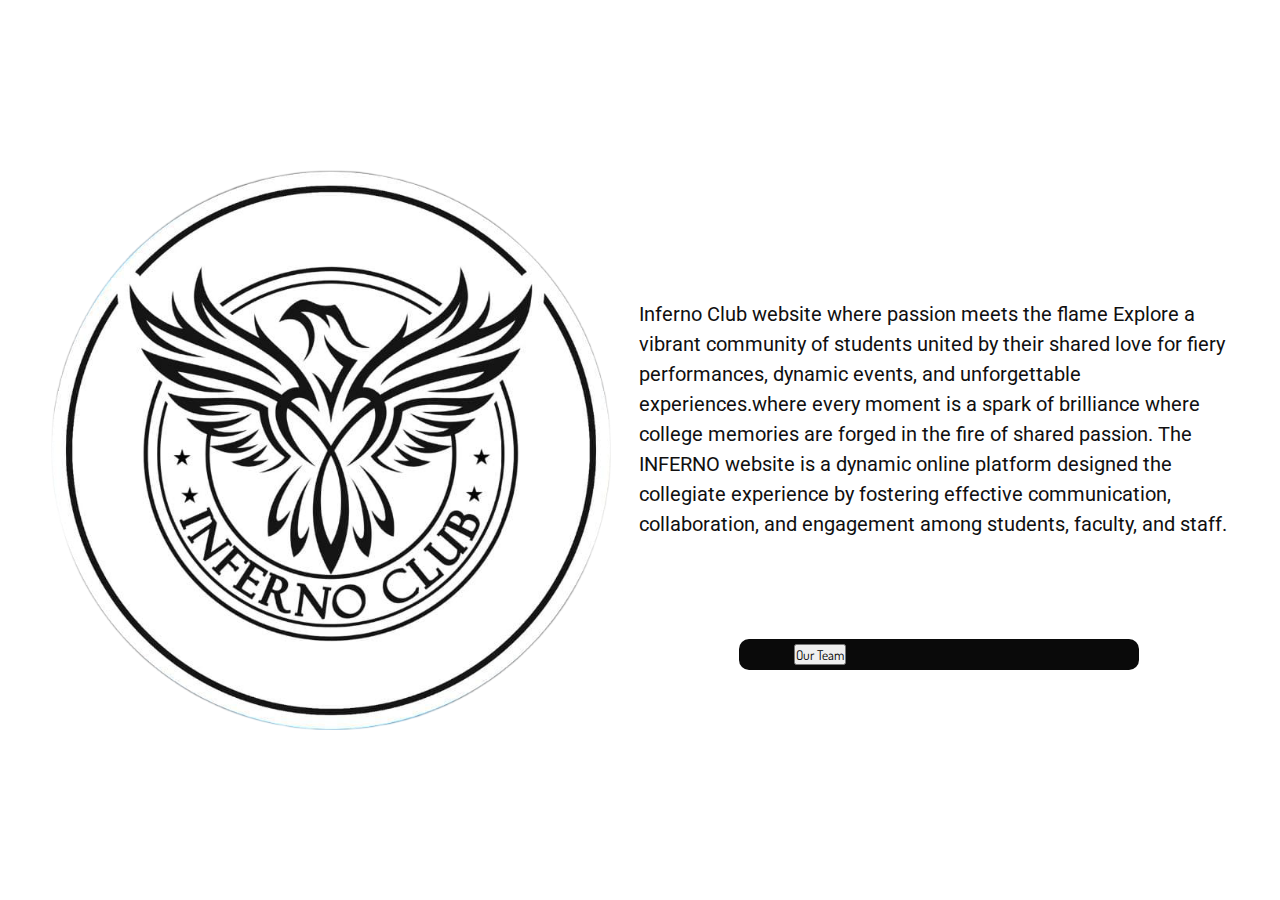
<file: about.html>
<!DOCTYPE html>
<html lang="en">
<head>
    <meta charset="UTF-8">
    <meta name="viewport" content="width=device-width, initial-scale=1.0">
    <title>About Us</title>
    <link rel="stylesheet" href="about.css">
    <link rel="preconnect" href="https://fonts.googleapis.com">
    <link rel="preconnect" href="https://fonts.gstatic.com" crossorigin>
    <link href="https://fonts.googleapis.com/css2?family=Dosis:wght@200..800&family=Roboto:ital,wght@0,100;0,300;0,400;0,500;0,700;0,900;1,100;1,300;1,400;1,500;1,700;1,900&display=swap" rel="stylesheet">
</head>
<body>

    <section class="about">
        <div class="main">
            <img src="image/Picsart_24-02-28_11-54-24-050.png" alt="">
            <div class="all-text">
                <h4>About Inferno:</h4>
                <h1>Ready to join a vibrant student community</h1>
                <p>Inferno Club website where passion meets the flame Explore a vibrant community of students united by their shared love for fiery performances, dynamic events, and unforgettable experiences.where every moment is a spark of brilliance where college memories are forged in the fire of shared passion.
                   The INFERNO website is a dynamic online platform designed the collegiate experience by fostering effective communication, collaboration, and engagement among students, faculty, and staff. 
                </p>
                <div class="btn"> 
                   <a href="create.html"><button type="button" href="create.html" > Our Team </button></a> 
                    
                </div>
                






            </div>
        </div> 

    </section>
 


    
</body>
</html>
</file>
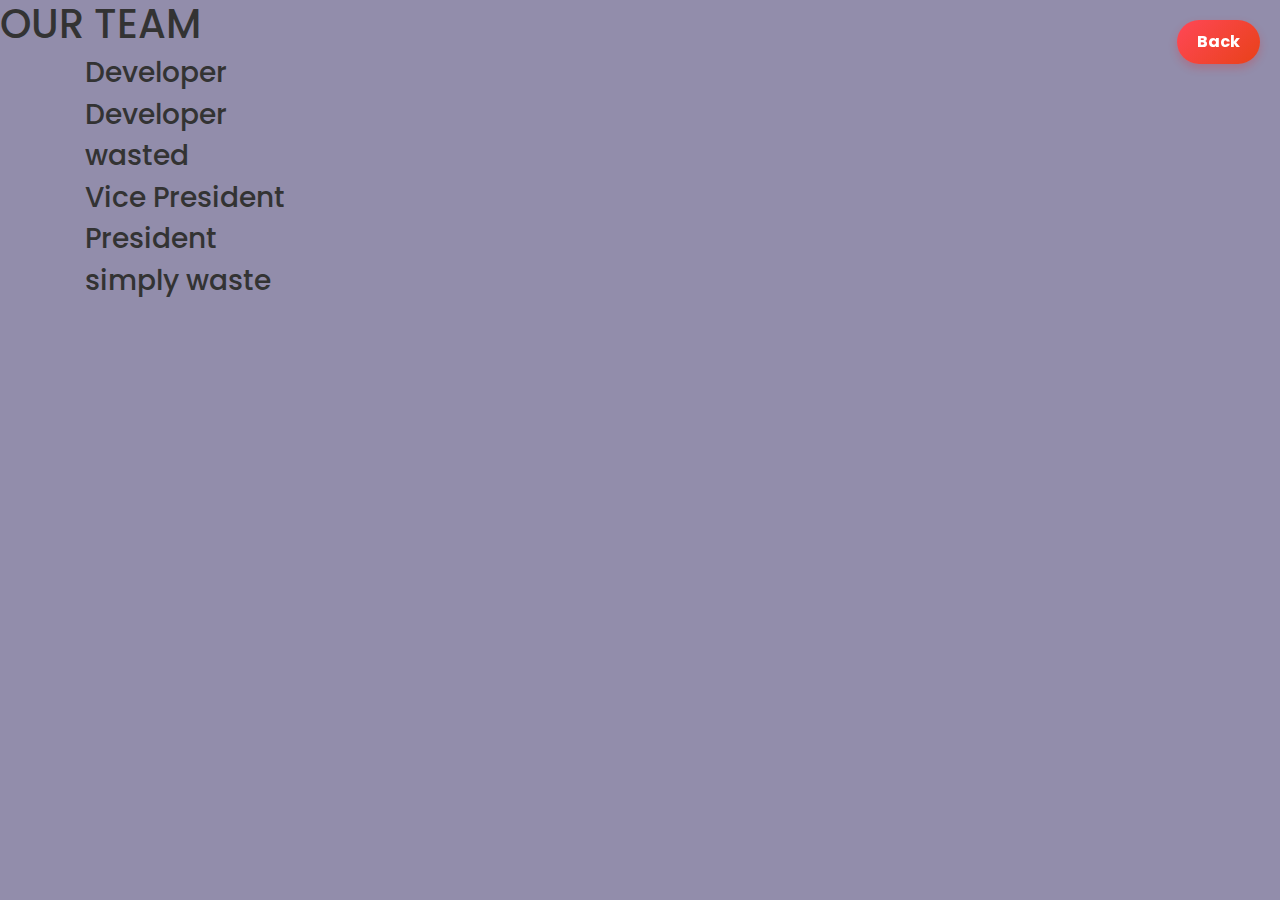
<file: create.html>
<!DOCTYPE html>
<html lang="en">
  <head>
    <meta charset="UTF-8" />
    <meta name="viewport" content="width=device-width, initial-scale=1.0" />
    <title>Gallery</title>
    <link href="https://maxcdn.bootstrapcdn.com/bootstrap/4.5.2/css/bootstrap.min.css" rel="stylesheet">
    <link rel="stylesheet" href="https://cdnjs.cloudflare.com/ajax/libs/font-awesome/6.4.0/css/all.min.css">
    <link rel="stylesheet" href="create.css"/>
    <link rel="stylesheet" href="https://unpkg.com/aos@next/dist/aos.css" />
    <link href="https://fonts.googleapis.com/css2?family=Poppins:wght@300;400;500;600;700&display=swap" rel="stylesheet">
  </head>
  <body>
    <h1>OUR TEAM</h1>
    <div class="container">
      <div class="gallery">
        <div class="img-box"><h3>Developer</h3></div>
        <div class="img-box"><h3>Developer</h3></div>
        <div class="img-box"><h3>wasted</h3></div>
        <div class="img-box"><h3>Vice President</h3></div>
        <div class="img-box"><h3>President</h3></div>
        <div class="img-box"><h3>simply waste</h3></div>
      </div>
    </div>
 <!-- Back Button -->
 <a href="index.html" class="back-btn">Back</a>

  </body>
</html>
</file>
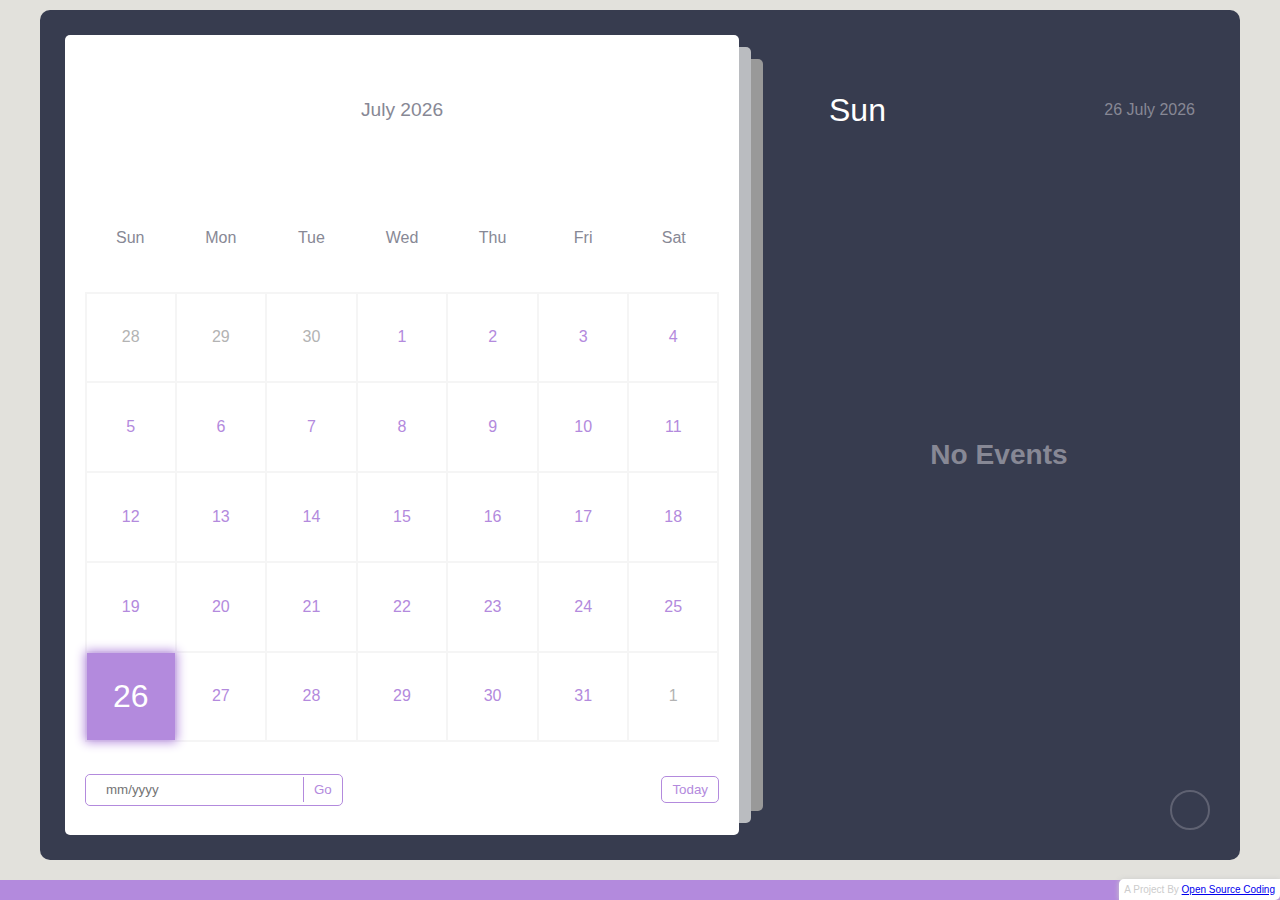
<file: Events calender.html>
<!DOCTYPE html>
<html lang="en">
  <head>
    <meta charset="UTF-8" />
    <meta http-equiv="X-UA-Compatible" content="IE=edge" />
    <meta name="viewport" content="width=device-width, initial-scale=1.0" />
    <meta
      name="description"
      content="Stay organized with our user-friendly Calendar featuring events, reminders, and a customizable interface. Built with HTML, CSS, and JavaScript. Start scheduling today!"
    />
    <meta
      name="keywords"
      content="calendar, events, reminders, javascript, html, css, open source coding"
    />
    <link
      rel="stylesheet"
      href="https://cdnjs.cloudflare.com/ajax/libs/font-awesome/6.2.0/css/all.min.css"
      integrity="sha512-xh6O/CkQoPOWDdYTDqeRdPCVd1SpvCA9XXcUnZS2FmJNp1coAFzvtCN9BmamE+4aHK8yyUHUSCcJHgXloTyT2A=="
      crossorigin="anonymous"
      referrerpolicy="no-referrer"
    />
    <link rel="stylesheet" href="Events calender.css" />
    <title>Calendar with Events</title>
  </head>
  <body>
    <div class="container">
      <div class="left">
        <div class="calendar">
          <div class="month">
            <i class="fas fa-angle-left prev"></i>
            <div class="date">december 2015</div>
            <i class="fas fa-angle-right next"></i>
          </div>
          <div class="weekdays">
            <div>Sun</div>
            <div>Mon</div>
            <div>Tue</div>
            <div>Wed</div>
            <div>Thu</div>
            <div>Fri</div>
            <div>Sat</div>
          </div>
          <div class="days"></div>
          <div class="goto-today">
            <div class="goto">
              <input type="text" placeholder="mm/yyyy" class="date-input" />
              <button class="goto-btn">Go</button>
            </div>
            <button class="today-btn">Today</button>
          </div>
        </div>
      </div>
      <div class="right">
        <div class="today-date">
          <div class="event-day">wed</div>
          <div class="event-date">12th december 2022</div>
        </div>
        <div class="events"></div>
        <div class="add-event-wrapper">
          <div class="add-event-header">
            <div class="title">Add Event</div>
            <i class="fas fa-times close"></i>
          </div>
          <div class="add-event-body">
            <div class="add-event-input">
              <input type="text" placeholder="Event Name" class="event-name" />
            </div>
            <div class="add-event-input">
              <input
                type="text"
                placeholder="Event Time From"
                class="event-time-from"
              />
            </div>
            <div class="add-event-input">
              <input
                type="text"
                placeholder="Event Time To"
                class="event-time-to"
              />
            </div>
          </div>
          <div class="add-event-footer">
            <button class="add-event-btn">Add Event</button>
          </div>
        </div>
      </div>
      <button class="add-event">
        <i class="fas fa-plus"></i>
      </button>
    </div>

    <div class="credits">
     
    </div>

   
  </body>
</html>




<!----------------------------------------------------------JAVA SCRIPT------------------------------------------------------------------------------------------------------------->

<script>

const calendar = document.querySelector(".calendar"),
  date = document.querySelector(".date"),
  daysContainer = document.querySelector(".days"),
  prev = document.querySelector(".prev"),
  next = document.querySelector(".next"),
  todayBtn = document.querySelector(".today-btn"),
  gotoBtn = document.querySelector(".goto-btn"),
  dateInput = document.querySelector(".date-input"),
  eventDay = document.querySelector(".event-day"),
  eventDate = document.querySelector(".event-date"),
  eventsContainer = document.querySelector(".events"),
  addEventBtn = document.querySelector(".add-event"),
  addEventWrapper = document.querySelector(".add-event-wrapper "),
  addEventCloseBtn = document.querySelector(".close "),
  addEventTitle = document.querySelector(".event-name "),
  addEventFrom = document.querySelector(".event-time-from "),
  addEventTo = document.querySelector(".event-time-to "),
  addEventSubmit = document.querySelector(".add-event-btn ");

let today = new Date();
let activeDay;
let month = today.getMonth();
let year = today.getFullYear();

const months = [
  "January",
  "February",
  "March",
  "April",
  "May",
  "June",
  "July",
  "August",
  "September",
  "October",
  "November",
  "December",
];

// const eventsArr = [
//   {
//     day: 13,
//     month: 11,
//     year: 2022,
//     events: [
//       {
//         title: "Event 1 lorem ipsun dolar sit genfa tersd dsad ",
//         time: "10:00 AM",
//       },
//       {
//         title: "Event 2",
//         time: "11:00 AM",
//       },
//     ],
//   },
// ];

const eventsArr = [];
getEvents();
console.log(eventsArr);

//function to add days in days with class day and prev-date next-date on previous month and next month days and active on today
function initCalendar() {
  const firstDay = new Date(year, month, 1);
  const lastDay = new Date(year, month + 1, 0);
  const prevLastDay = new Date(year, month, 0);
  const prevDays = prevLastDay.getDate();
  const lastDate = lastDay.getDate();
  const day = firstDay.getDay();
  const nextDays = 7 - lastDay.getDay() - 1;

  date.innerHTML = months[month] + " " + year;

  let days = "";

  for (let x = day; x > 0; x--) {
    days += `<div class="day prev-date">${prevDays - x + 1}</div>`;
  }

  for (let i = 1; i <= lastDate; i++) {
    //check if event is present on that day
    let event = false;
    eventsArr.forEach((eventObj) => {
      if (
        eventObj.day === i &&
        eventObj.month === month + 1 &&
        eventObj.year === year
      ) {
        event = true;
      }
    });
    if (
      i === new Date().getDate() &&
      year === new Date().getFullYear() &&
      month === new Date().getMonth()
    ) {
      activeDay = i;
      getActiveDay(i);
      updateEvents(i);
      if (event) {
        days += `<div class="day today active event">${i}</div>`;
      } else {
        days += `<div class="day today active">${i}</div>`;
      }
    } else {
      if (event) {
        days += `<div class="day event">${i}</div>`;
      } else {
        days += `<div class="day ">${i}</div>`;
      }
    }
  }

  for (let j = 1; j <= nextDays; j++) {
    days += `<div class="day next-date">${j}</div>`;
  }
  daysContainer.innerHTML = days;
  addListner();
}

//function to add month and year on prev and next button
function prevMonth() {
  month--;
  if (month < 0) {
    month = 11;
    year--;
  }
  initCalendar();
}

function nextMonth() {
  month++;
  if (month > 11) {
    month = 0;
    year++;
  }
  initCalendar();
}

prev.addEventListener("click", prevMonth);
next.addEventListener("click", nextMonth);

initCalendar();

//function to add active on day
function addListner() {
  const days = document.querySelectorAll(".day");
  days.forEach((day) => {
    day.addEventListener("click", (e) => {
      getActiveDay(e.target.innerHTML);
      updateEvents(Number(e.target.innerHTML));
      activeDay = Number(e.target.innerHTML);
      //remove active
      days.forEach((day) => {
        day.classList.remove("active");
      });
      //if clicked prev-date or next-date switch to that month
      if (e.target.classList.contains("prev-date")) {
        prevMonth();
        //add active to clicked day afte month is change
        setTimeout(() => {
          //add active where no prev-date or next-date
          const days = document.querySelectorAll(".day");
          days.forEach((day) => {
            if (
              !day.classList.contains("prev-date") &&
              day.innerHTML === e.target.innerHTML
            ) {
              day.classList.add("active");
            }
          });
        }, 100);
      } else if (e.target.classList.contains("next-date")) {
        nextMonth();
        //add active to clicked day afte month is changed
        setTimeout(() => {
          const days = document.querySelectorAll(".day");
          days.forEach((day) => {
            if (
              !day.classList.contains("next-date") &&
              day.innerHTML === e.target.innerHTML
            ) {
              day.classList.add("active");
            }
          });
        }, 100);
      } else {
        e.target.classList.add("active");
      }
    });
  });
}

todayBtn.addEventListener("click", () => {
  today = new Date();
  month = today.getMonth();
  year = today.getFullYear();
  initCalendar();
});

dateInput.addEventListener("input", (e) => {
  dateInput.value = dateInput.value.replace(/[^0-9/]/g, "");
  if (dateInput.value.length === 2) {
    dateInput.value += "/";
  }
  if (dateInput.value.length > 7) {
    dateInput.value = dateInput.value.slice(0, 7);
  }
  if (e.inputType === "deleteContentBackward") {
    if (dateInput.value.length === 3) {
      dateInput.value = dateInput.value.slice(0, 2);
    }
  }
});

gotoBtn.addEventListener("click", gotoDate);

function gotoDate() {
  console.log("here");
  const dateArr = dateInput.value.split("/");
  if (dateArr.length === 2) {
    if (dateArr[0] > 0 && dateArr[0] < 13 && dateArr[1].length === 4) {
      month = dateArr[0] - 1;
      year = dateArr[1];
      initCalendar();
      return;
    }
  }
  alert("Invalid Date");
}

//function get active day day name and date and update eventday eventdate
function getActiveDay(date) {
  const day = new Date(year, month, date);
  const dayName = day.toString().split(" ")[0];
  eventDay.innerHTML = dayName;
  eventDate.innerHTML = date + " " + months[month] + " " + year;
}

//function update events when a day is active
function updateEvents(date) {
  let events = "";
  eventsArr.forEach((event) => {
    if (
      date === event.day &&
      month + 1 === event.month &&
      year === event.year
    ) {
      event.events.forEach((event) => {
        events += `<div class="event">
            <div class="title">
              <i class="fas fa-circle"></i>
              <h3 class="event-title">${event.title}</h3>
            </div>
            <div class="event-time">
              <span class="event-time">${event.time}</span>
            </div>
        </div>`;
      });
    }
  });
  if (events === "") {
    events = `<div class="no-event">
            <h3>No Events</h3>
        </div>`;
  }
  eventsContainer.innerHTML = events;
  saveEvents();
}

//function to add event
addEventBtn.addEventListener("click", () => {
  addEventWrapper.classList.toggle("active");
});

addEventCloseBtn.addEventListener("click", () => {
  addEventWrapper.classList.remove("active");
});

document.addEventListener("click", (e) => {
  if (e.target !== addEventBtn && !addEventWrapper.contains(e.target)) {
    addEventWrapper.classList.remove("active");
  }
});

//allow 50 chars in eventtitle
addEventTitle.addEventListener("input", (e) => {
  addEventTitle.value = addEventTitle.value.slice(0, 60);
});

function defineProperty() {
  var osccred = document.createElement("div");
  osccred.innerHTML =
    "A Project By <a href='https://www.youtube.com/channel/UCiUtBDVaSmMGKxg1HYeK-BQ' target=_blank>Open Source Coding</a>";
  osccred.style.position = "absolute";
  osccred.style.bottom = "0";
  osccred.style.right = "0";
  osccred.style.fontSize = "10px";
  osccred.style.color = "#ccc";
  osccred.style.fontFamily = "sans-serif";
  osccred.style.padding = "5px";
  osccred.style.background = "#fff";
  osccred.style.borderTopLeftRadius = "5px";
  osccred.style.borderBottomRightRadius = "5px";
  osccred.style.boxShadow = "0 0 5px #ccc";
  document.body.appendChild(osccred);
}

defineProperty();

//allow only time in eventtime from and to
addEventFrom.addEventListener("input", (e) => {
  addEventFrom.value = addEventFrom.value.replace(/[^0-9:]/g, "");
  if (addEventFrom.value.length === 2) {
    addEventFrom.value += ":";
  }
  if (addEventFrom.value.length > 5) {
    addEventFrom.value = addEventFrom.value.slice(0, 5);
  }
});

addEventTo.addEventListener("input", (e) => {
  addEventTo.value = addEventTo.value.replace(/[^0-9:]/g, "");
  if (addEventTo.value.length === 2) {
    addEventTo.value += ":";
  }
  if (addEventTo.value.length > 5) {
    addEventTo.value = addEventTo.value.slice(0, 5);
  }
});

//function to add event to eventsArr
addEventSubmit.addEventListener("click", () => {
  const eventTitle = addEventTitle.value;
  const eventTimeFrom = addEventFrom.value;
  const eventTimeTo = addEventTo.value;
  if (eventTitle === "" || eventTimeFrom === "" || eventTimeTo === "") {
    alert("Please fill all the fields");
    return;
  }

  //check correct time format 24 hour
  const timeFromArr = eventTimeFrom.split(":");
  const timeToArr = eventTimeTo.split(":");
  if (
    timeFromArr.length !== 2 ||
    timeToArr.length !== 2 ||
    timeFromArr[0] > 23 ||
    timeFromArr[1] > 59 ||
    timeToArr[0] > 23 ||
    timeToArr[1] > 59
  ) {
    alert("Invalid Time Format");
    return;
  }

  const timeFrom = convertTime(eventTimeFrom);
  const timeTo = convertTime(eventTimeTo);

  //check if event is already added
  let eventExist = false;
  eventsArr.forEach((event) => {
    if (
      event.day === activeDay &&
      event.month === month + 1 &&
      event.year === year
    ) {
      event.events.forEach((event) => {
        if (event.title === eventTitle) {
          eventExist = true;
        }
      });
    }
  });
  if (eventExist) {
    alert("Event already added");
    return;
  }
  const newEvent = {
    title: eventTitle,
    time: timeFrom + " - " + timeTo,
  };
  console.log(newEvent);
  console.log(activeDay);
  let eventAdded = false;
  if (eventsArr.length > 0) {
    eventsArr.forEach((item) => {
      if (
        item.day === activeDay &&
        item.month === month + 1 &&
        item.year === year
      ) {
        item.events.push(newEvent);
        eventAdded = true;
      }
    });
  }

  if (!eventAdded) {
    eventsArr.push({
      day: activeDay,
      month: month + 1,
      year: year,
      events: [newEvent],
    });
  }

  console.log(eventsArr);
  addEventWrapper.classList.remove("active");
  addEventTitle.value = "";
  addEventFrom.value = "";
  addEventTo.value = "";
  updateEvents(activeDay);
  //select active day and add event class if not added
  const activeDayEl = document.querySelector(".day.active");
  if (!activeDayEl.classList.contains("event")) {
    activeDayEl.classList.add("event");
  }
});

//function to delete event when clicked on event
eventsContainer.addEventListener("click", (e) => {
  if (e.target.classList.contains("event")) {
    if (confirm("Are you sure you want to delete this event?")) {
      const eventTitle = e.target.children[0].children[1].innerHTML;
      eventsArr.forEach((event) => {
        if (
          event.day === activeDay &&
          event.month === month + 1 &&
          event.year === year
        ) {
          event.events.forEach((item, index) => {
            if (item.title === eventTitle) {
              event.events.splice(index, 1);
            }
          });
          //if no events left in a day then remove that day from eventsArr
          if (event.events.length === 0) {
            eventsArr.splice(eventsArr.indexOf(event), 1);
            //remove event class from day
            const activeDayEl = document.querySelector(".day.active");
            if (activeDayEl.classList.contains("event")) {
              activeDayEl.classList.remove("event");
            }
          }
        }
      });
      updateEvents(activeDay);
    }
  }
});

//function to save events in local storage
function saveEvents() {
  localStorage.setItem("events", JSON.stringify(eventsArr));
}

//function to get events from local storage
function getEvents() {
  //check if events are already saved in local storage then return event else nothing
  if (localStorage.getItem("events") === null) {
    return;
  }
  eventsArr.push(...JSON.parse(localStorage.getItem("events")));
}

function convertTime(time) {
  //convert time to 24 hour format
  let timeArr = time.split(":");
  let timeHour = timeArr[0];
  let timeMin = timeArr[1];
  let timeFormat = timeHour >= 12 ? "PM" : "AM";
  timeHour = timeHour % 12 || 12;
  time = timeHour + ":" + timeMin + " " + timeFormat;
  return time;
}
</script>
</file>
<file: about.css>
*{
    padding: 0;
    margin: 0;
    box-sizing: border-box;
    font-family: "Dosis", sans-serif;
}
.about{
    height: 100vh;
    width: 100%;
    background: none;
    display: flex;
    justify-content: center;
    align-items: center;

}
.about .main img{
    width: 580px;
    max-width: 100%;
    height: auto;
    padding: 0 10px;
}
.all-text{
    width: 600px;
    max-width: 100%;
    padding: 0 px;
}
.main{
    width: 1290px;
    max-width: 95%;
    margin: 0 auto;
    display: flex;
    flex-wrap: wrap;
    align-items: center;
    justify-content: space-around;
}
.all-text h4{
    font-family: "Roboto", sans-serif;
    font-size: 20px;
    color: white;
    letter-spacing: 1px;
    font-weight: 400;
    margin-bottom: 10px;
}
.all-text h1{
    font-size: 45px;
    color:white;
    font-weight: 700;
    margin-bottom: 20px;


}

.all-text p{
    font-family: "Roboto", sans-serif;
    font-size: 20px;
    color:rgb(16, 16, 16);
    line-height: 30px;
    margin-bottom: 35px;

}
.btn {
    margin: 100px;
    padding: 5px 55px;
    border: none;
    outline: none;
    color: none;
    cursor: pointer;
    position: relative;
    z-index: 0;
    border-radius: 1px;
  }
  .btn::after {
    content: "";
    z-index: -1;
    position: absolute;
    width: 100%;
    height: 100%;
    background-color: #0a0a0a;
    left: 0;
    top: 0;
    border-radius: 10px;
  }
  /* glow */
  .btn::before {
    content: "";
    background: linear-gradient(
      45deg,
      #FF0000, #FF7300, #FFFB00, #48FF00,
      #00FFD5, #002BFF, #FF00C8, #FF0000
    );
    position: absolute;
    top: -2px;
    left: -2px;
    background-size: 600%;
    z-index: -1;
    width: calc(100% + 4px);
    height:  calc(100% + 4px);
    filter: blur(8px);
    animation: glowing 20s linear infinite;
    transition: opacity .3s ease-in-out;
    border-radius: 10px;
    opacity: 0;
  }
  
  @keyframes glowing {
    0% {background-position: 0 0;}
    50% {background-position: 400% 0;}
    100% {background-position: 0 0;}
  }
  
  /* hover */
  .btn:hover::before {
    opacity: 1;
  }
  
  .btn:active:after {
    background: transparent;
  }
  
  .btn:active {

    font-weight: bold;
  }

@media screen and (max-width:1250px) {
    .about{
        width: 100%;
        height:auto;
        padding: 60px 0;
    }
    .all-text{
        text-align: center;
        margin-top: 40px;
    }
    
}
@media screen and (max-width:650px){
    .about.main img{
        margin-bottom: 35px;

    }
    .all-text h1{
        font-size: 45px;
        margin-bottom: 20px;
    }
}
</file>
<file: create.css>
/* Base Styles */
body {
  font-family: 'Poppins', sans-serif;
  background-color: #928dAB;
  color: #333;
  margin: 0;
  padding: 0;
  overflow-x: hidden;
}

.team-section {
  background: #f0f2ff;
  padding: 60px 20px;
  text-align: center;
}

.team-subtitle {
  color: #e60073;
  font-weight: 700;
  font-size: 14px;
  letter-spacing: 1.5px;
  margin-bottom: 10px;
  text-transform: uppercase;
}

.team-title {
  font-size: 48px;
  font-weight: 900;
  color: #0a0033;
  margin-bottom: 60px;
  text-transform: uppercase;
}

.team-container {
  display: flex;
  justify-content: center;
  gap: 40px;
  flex-wrap: wrap;
}

.team-member {
  width: 280px;
  height: 350px;
  position: relative;
  border-radius: 20px;
  overflow: hidden;
  box-shadow: 0 12px 24px rgba(0, 0, 0, 0.2);
  background: #ddd;
  transition: transform 0.3s ease;
}

.team-member img {
  width: 100%;
  height: 100%;
  object-fit: cover;
  display: block;
}

.team-member .overlay {
  position: absolute;
  bottom: 0;
  width: 100%;
  padding: 20px;
  background: linear-gradient(to top, rgba(255, 0, 128, 0.9), rgba(255, 0, 128, 0.4));
  color: white;
  text-align: left;
}

.team-member h3 {
  font-size: 20px;
  margin: 0;
  font-weight: 700;
}

.team-member p {
  font-size: 14px;
  margin: 5px 0 0;
  font-weight: 500;
}

.team-member:hover {
  transform: translateY(-8px);
}

/* Responsive Design */
@media (max-width: 768px) {
  .gallery {
    grid-template-columns: repeat(auto-fill, minmax(250px, 1fr));
  }
  
  h1 {
    font-size: 2rem;
  }
  
  .img-box {
    height: 300px;
  }
}

@media (max-width: 480px) {
  .gallery {
    grid-template-columns: 1fr;
  }
  
  .container {
    padding: 1rem;
  }
}

.back-btn {
  position: fixed;
  top: 20px;
  right: 20px;
  padding: 10px 20px;
  font-size: 16px;
  font-weight: bold;
  background: linear-gradient(135deg, #ff4757, #e84118);
  color: white;
  border: none;
  border-radius: 25px;
  cursor: pointer;
  transition: all 0.3s ease-in-out;
  box-shadow: 0px 4px 10px rgba(248, 0, 0, 0.2);
  text-decoration: none;
  z-index: 999;
}

/* Hover Effect */
.back-btn:hover {
  background: linear-gradient(135deg, #e84118, #ff6b81);
  transform: scale(1.1);
  box-shadow: 0px 6px 15px rgba(0, 0, 0, 0.3);
  color: white;
  text-decoration: none;
}
</file>
<file: Events calender.css>
:root {
    --primary-clr: #b38add;
  }
  * {
    margin: 0;
    padding: 0;
    box-sizing: border-box;
    font-family: "Poppins", sans-serif;
  }
  /* nice scroll bar */
  ::-webkit-scrollbar {
    width: 5px;
  }
  ::-webkit-scrollbar-track {
    background: #f5f5f5;
    border-radius: 50px;
  }
  ::-webkit-scrollbar-thumb {
    background: var(--primary-clr);
    border-radius: 50px;
  }
  
  body {
    position: relative;
    min-height: 100vh;
    display: flex;
    align-items: center;
    justify-content: center;
    padding-bottom: 30px;
    background-color: #e2e1dc;
  }
  .container {
    position: relative;
    width: 1200px;
    min-height: 850px;
    margin: 0 auto;
    padding: 5px;
    color: #fff;
    display: flex;
  
    border-radius: 10px;
    background-color: #373c4f;
  }
  .left {
    width: 60%;
    padding: 20px;
  }
  .calendar {
    position: relative;
    width: 100%;
    height: 100%;
    display: flex;
    flex-direction: column;
    flex-wrap: wrap;
    justify-content: space-between;
    color: #878895;
    border-radius: 5px;
    background-color: #fff;
  }
  /* set after behind the main element */
  .calendar::before,
  .calendar::after {
    content: "";
    position: absolute;
    top: 50%;
    left: 100%;
    width: 12px;
    height: 97%;
    border-radius: 0 5px 5px 0;
    background-color: #d3d4d6d7;
    transform: translateY(-50%);
  }
  .calendar::before {
    height: 94%;
    left: calc(100% + 12px);
    background-color: rgb(153, 153, 153);
  }
  .calendar .month {
    width: 100%;
    height: 150px;
    display: flex;
    align-items: center;
    justify-content: space-between;
    padding: 0 50px;
    font-size: 1.2rem;
    font-weight: 500;
    text-transform: capitalize;
  }
  .calendar .month .prev,
  .calendar .month .next {
    cursor: pointer;
  }
  .calendar .month .prev:hover,
  .calendar .month .next:hover {
    color: var(--primary-clr);
  }
  .calendar .weekdays {
    width: 100%;
    height: 100px;
    display: flex;
    align-items: center;
    justify-content: space-between;
    padding: 0 20px;
    font-size: 1rem;
    font-weight: 500;
    text-transform: capitalize;
  }
  .weekdays div {
    width: 14.28%;
    height: 100%;
    display: flex;
    align-items: center;
    justify-content: center;
  }
  .calendar .days {
    width: 100%;
    display: flex;
    flex-wrap: wrap;
    justify-content: space-between;
    padding: 0 20px;
    font-size: 1rem;
    font-weight: 500;
    margin-bottom: 20px;
  }
  .calendar .days .day {
    width: 14.28%;
    height: 90px;
    display: flex;
    align-items: center;
    justify-content: center;
    cursor: pointer;
    color: var(--primary-clr);
    border: 1px solid #f5f5f5;
  }
  .calendar .days .day:nth-child(7n + 1) {
    border-left: 2px solid #f5f5f5;
  }
  .calendar .days .day:nth-child(7n) {
    border-right: 2px solid #f5f5f5;
  }
  .calendar .days .day:nth-child(-n + 7) {
    border-top: 2px solid #f5f5f5;
  }
  .calendar .days .day:nth-child(n + 29) {
    border-bottom: 2px solid #f5f5f5;
  }
  
  .calendar .days .day:not(.prev-date, .next-date):hover {
    color: #fff;
    background-color: var(--primary-clr);
  }
  .calendar .days .prev-date,
  .calendar .days .next-date {
    color: #b3b3b3;
  }
  .calendar .days .active {
    position: relative;
    font-size: 2rem;
    color: #fff;
    background-color: var(--primary-clr);
  }
  .calendar .days .active::before {
    content: "";
    position: absolute;
    top: 0;
    left: 0;
    width: 100%;
    height: 100%;
    box-shadow: 0 0 10px 2px var(--primary-clr);
  }
  .calendar .days .today {
    font-size: 2rem;
  }
  .calendar .days .event {
    position: relative;
  }
  .calendar .days .event::after {
    content: "";
    position: absolute;
    bottom: 10%;
    left: 50%;
    width: 75%;
    height: 6px;
    border-radius: 30px;
    transform: translateX(-50%);
    background-color: var(--primary-clr);
  }
  .calendar .days .day:hover.event::after {
    background-color: #fff;
  }
  .calendar .days .active.event::after {
    background-color: #fff;
    bottom: 20%;
  }
  .calendar .days .active.event {
    padding-bottom: 10px;
  }
  .calendar .goto-today {
    width: 100%;
    height: 50px;
    display: flex;
    align-items: center;
    justify-content: space-between;
    gap: 5px;
    padding: 0 20px;
    margin-bottom: 20px;
    color: var(--primary-clr);
  }
  .calendar .goto-today .goto {
    display: flex;
    align-items: center;
    border-radius: 5px;
    overflow: hidden;
    border: 1px solid var(--primary-clr);
  }
  .calendar .goto-today .goto input {
    width: 100%;
    height: 30px;
    outline: none;
    border: none;
    border-radius: 5px;
    padding: 0 20px;
    color: var(--primary-clr);
    border-radius: 5px;
  }
  .calendar .goto-today button {
    padding: 5px 10px;
    border: 1px solid var(--primary-clr);
    border-radius: 5px;
    background-color: transparent;
    cursor: pointer;
    color: var(--primary-clr);
  }
  .calendar .goto-today button:hover {
    color: #fff;
    background-color: var(--primary-clr);
  }
  .calendar .goto-today .goto button {
    border: none;
    border-left: 1px solid var(--primary-clr);
    border-radius: 0;
  }
  .container .right {
    position: relative;
    width: 40%;
    min-height: 100%;
    padding: 20px 0;
  }
  
  .right .today-date {
    width: 100%;
    height: 50px;
    display: flex;
    flex-wrap: wrap;
    gap: 10px;
    align-items: center;
    justify-content: space-between;
    padding: 0 40px;
    padding-left: 70px;
    margin-top: 50px;
    margin-bottom: 20px;
    text-transform: capitalize;
  }
  .right .today-date .event-day {
    font-size: 2rem;
    font-weight: 500;
  }
  .right .today-date .event-date {
    font-size: 1rem;
    font-weight: 400;
    color: #878895;
  }
  .events {
    width: 100%;
    height: 100%;
    max-height: 600px;
    overflow-x: hidden;
    overflow-y: auto;
    display: flex;
    flex-direction: column;
    padding-left: 4px;
  }
  .events .event {
    position: relative;
    width: 95%;
    min-height: 70px;
    display: flex;
    justify-content: center;
    flex-direction: column;
    gap: 5px;
    padding: 0 20px;
    padding-left: 50px;
    color: #fff;
    background: linear-gradient(90deg, #3f4458, transparent);
    cursor: pointer;
  }
  /* even event */
  .events .event:nth-child(even) {
    background: transparent;
  }
  .events .event:hover {
    background: linear-gradient(90deg, var(--primary-clr), transparent);
  }
  .events .event .title {
    display: flex;
    align-items: center;
    pointer-events: none;
  }
  .events .event .title .event-title {
    font-size: 1rem;
    font-weight: 400;
    margin-left: 20px;
  }
  .events .event i {
    color: var(--primary-clr);
    font-size: 0.5rem;
  }
  .events .event:hover i {
    color: #fff;
  }
  .events .event .event-time {
    font-size: 0.8rem;
    font-weight: 400;
    color: #878895;
    margin-left: 15px;
    pointer-events: none;
  }
  .events .event:hover .event-time {
    color: #fff;
  }
  /* add tick in event after */
  .events .event::after {
    content: "✓";
    position: absolute;
    top: 50%;
    right: 0;
    font-size: 3rem;
    line-height: 1;
    display: none;
    align-items: center;
    justify-content: center;
    opacity: 0.3;
    color: var(--primary-clr);
    transform: translateY(-50%);
  }
  .events .event:hover::after {
    display: flex;
  }
  .add-event {
    position: absolute;
    bottom: 30px;
    right: 30px;
    width: 40px;
    height: 40px;
    display: flex;
    align-items: center;
    justify-content: center;
    font-size: 1rem;
    color: #878895;
    border: 2px solid #878895;
    opacity: 0.5;
    border-radius: 50%;
    background-color: transparent;
    cursor: pointer;
  }
  .add-event:hover {
    opacity: 1;
  }
  .add-event i {
    pointer-events: none;
  }
  .events .no-event {
    width: 100%;
    height: 100%;
    display: flex;
    align-items: center;
    justify-content: center;
    font-size: 1.5rem;
    font-weight: 500;
    color: #878895;
  }
  .add-event-wrapper {
    position: absolute;
    bottom: 100px;
    left: 50%;
    width: 90%;
    max-height: 0;
    overflow: hidden;
    border-radius: 5px;
    background-color: #fff;
    transform: translateX(-50%);
    transition: max-height 0.5s ease;
  }
  .add-event-wrapper.active {
    max-height: 300px;
  }
  .add-event-header {
    width: 100%;
    height: 50px;
    display: flex;
    align-items: center;
    justify-content: space-between;
    padding: 0 20px;
    color: #373c4f;
    border-bottom: 1px solid #f5f5f5;
  }
  .add-event-header .close {
    font-size: 1.5rem;
    cursor: pointer;
  }
  .add-event-header .close:hover {
    color: var(--primary-clr);
  }
  .add-event-header .title {
    font-size: 1.2rem;
    font-weight: 500;
  }
  .add-event-body {
    width: 100%;
    height: 100%;
    display: flex;
    flex-direction: column;
    gap: 5px;
    padding: 20px;
  }
  .add-event-body .add-event-input {
    width: 100%;
    height: 40px;
    display: flex;
    align-items: center;
    justify-content: space-between;
    gap: 10px;
  }
  .add-event-body .add-event-input input {
    width: 100%;
    height: 100%;
    outline: none;
    border: none;
    border-bottom: 1px solid #f5f5f5;
    padding: 0 10px;
    font-size: 1rem;
    font-weight: 400;
    color: #373c4f;
  }
  .add-event-body .add-event-input input::placeholder {
    color: #a5a5a5;
  }
  .add-event-body .add-event-input input:focus {
    border-bottom: 1px solid var(--primary-clr);
  }
  .add-event-body .add-event-input input:focus::placeholder {
    color: var(--primary-clr);
  }
  .add-event-footer {
    display: flex;
    align-items: center;
    justify-content: center;
    padding: 20px;
  }
  .add-event-footer .add-event-btn {
    height: 40px;
    font-size: 1rem;
    font-weight: 500;
    outline: none;
    border: none;
    color: #fff;
    background-color: var(--primary-clr);
    border-radius: 5px;
    cursor: pointer;
    padding: 5px 10px;
    border: 1px solid var(--primary-clr);
  }
  .add-event-footer .add-event-btn:hover {
    background-color: transparent;
    color: var(--primary-clr);
  }
  
  /* media queries */
  
  @media screen and (max-width: 1000px) {
    body {
      align-items: flex-start;
      justify-content: flex-start;
    }
    .container {
      min-height: 100vh;
      flex-direction: column;
      border-radius: 0;
    }
    .container .left {
      width: 100%;
      height: 100%;
      padding: 20px 0;
    }
    .container .right {
      width: 100%;
      height: 100%;
      padding: 20px 0;
    }
    .calendar::before,
    .calendar::after {
      top: 100%;
      left: 50%;
      width: 97%;
      height: 12px;
      border-radius: 0 0 5px 5px;
      transform: translateX(-50%);
    }
    .calendar::before {
      width: 94%;
      top: calc(100% + 12px);
    }
    .events {
      padding-bottom: 340px;
    }
    .add-event-wrapper {
      bottom: 100px;
    }
  }
  @media screen and (max-width: 500px) {
    .calendar .month {
      height: 75px;
    }
    .calendar .weekdays {
      height: 50px;
    }
    .calendar .days .day {
      height: 40px;
      font-size: 0.8rem;
    }
    .calendar .days .day.active,
    .calendar .days .day.today {
      font-size: 1rem;
    }
    .right .today-date {
      padding: 20px;
    }
  }
  
  .credits {
    position: absolute;
    bottom: 0;
    left: 0;
    right: 0;
    text-align: center;
    padding: 10px;
    font-size: 12px;
    color: #fff;
    background-color: #b38add;
  }
  .credits a {
    color: #fff;
    text-decoration: none;
    font-weight: 600;
  }
  .credits a:hover {
    text-decoration: underline;
  }
</file>
